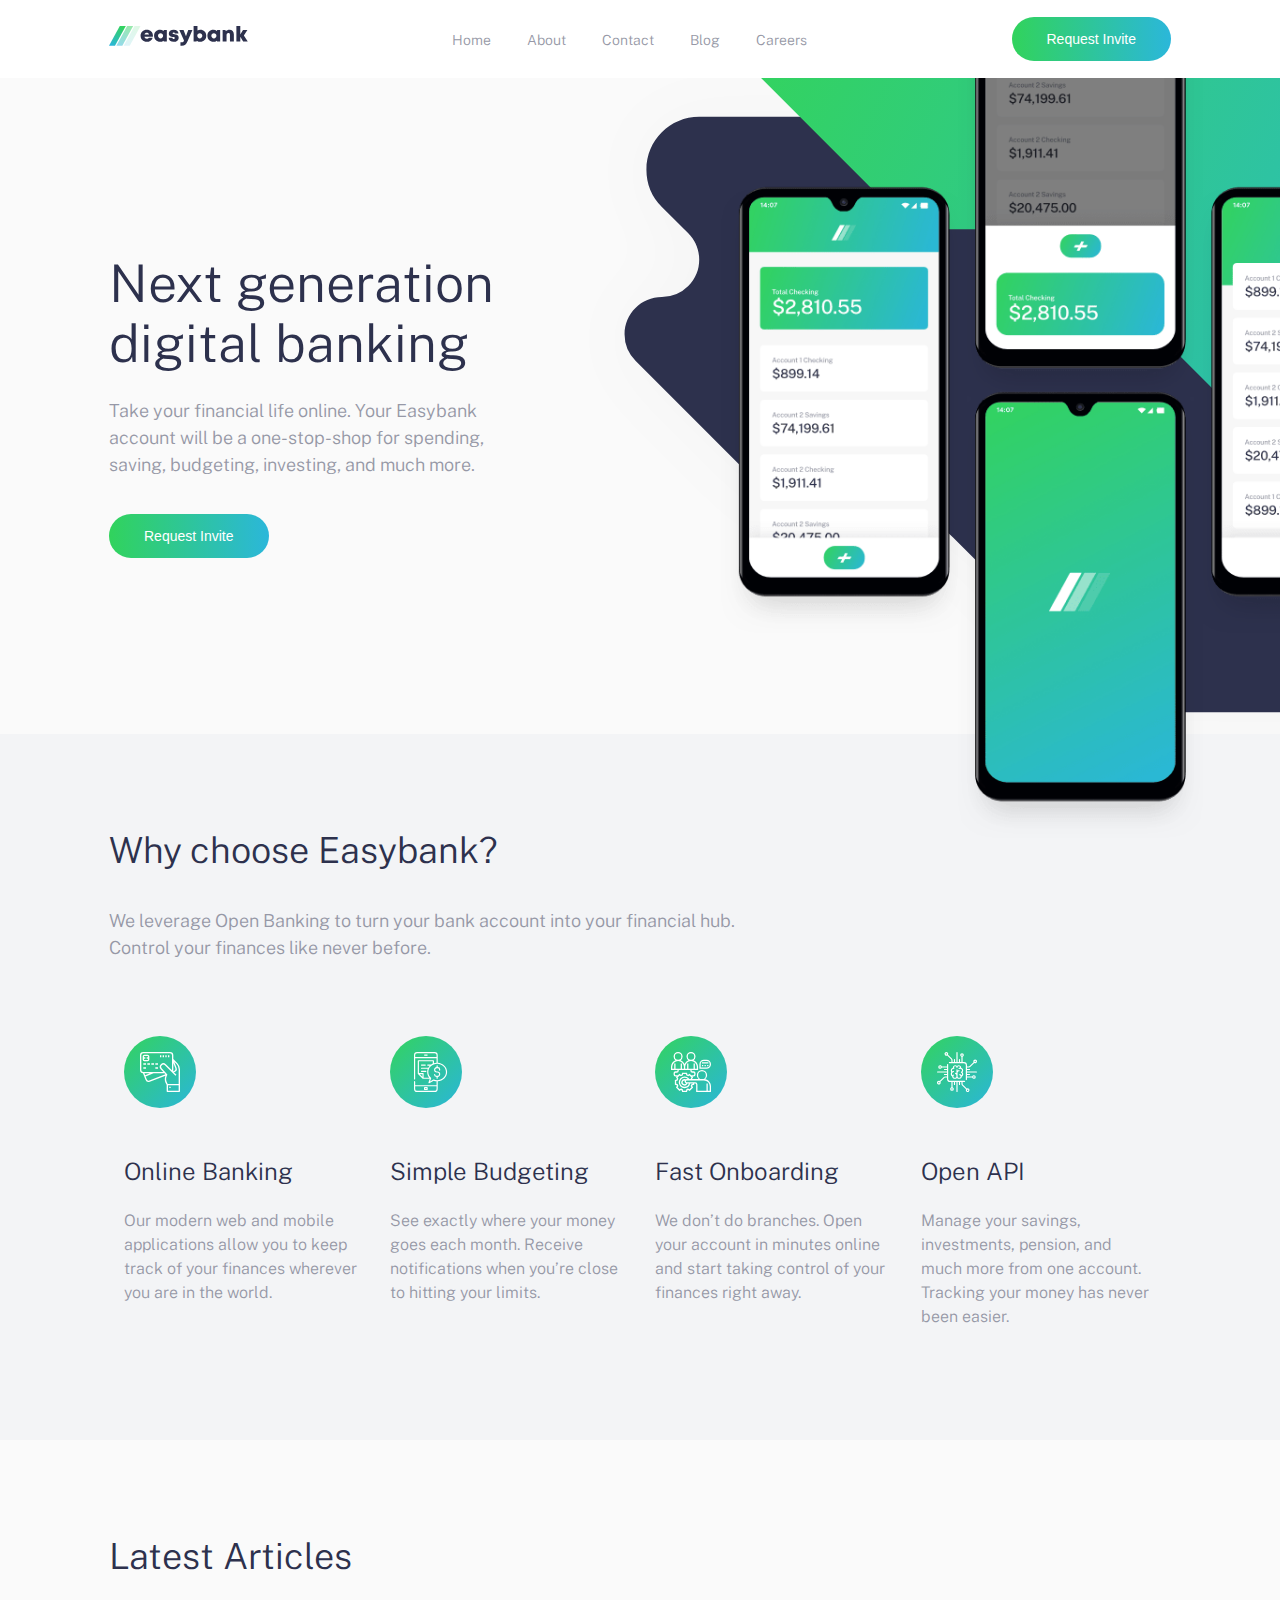
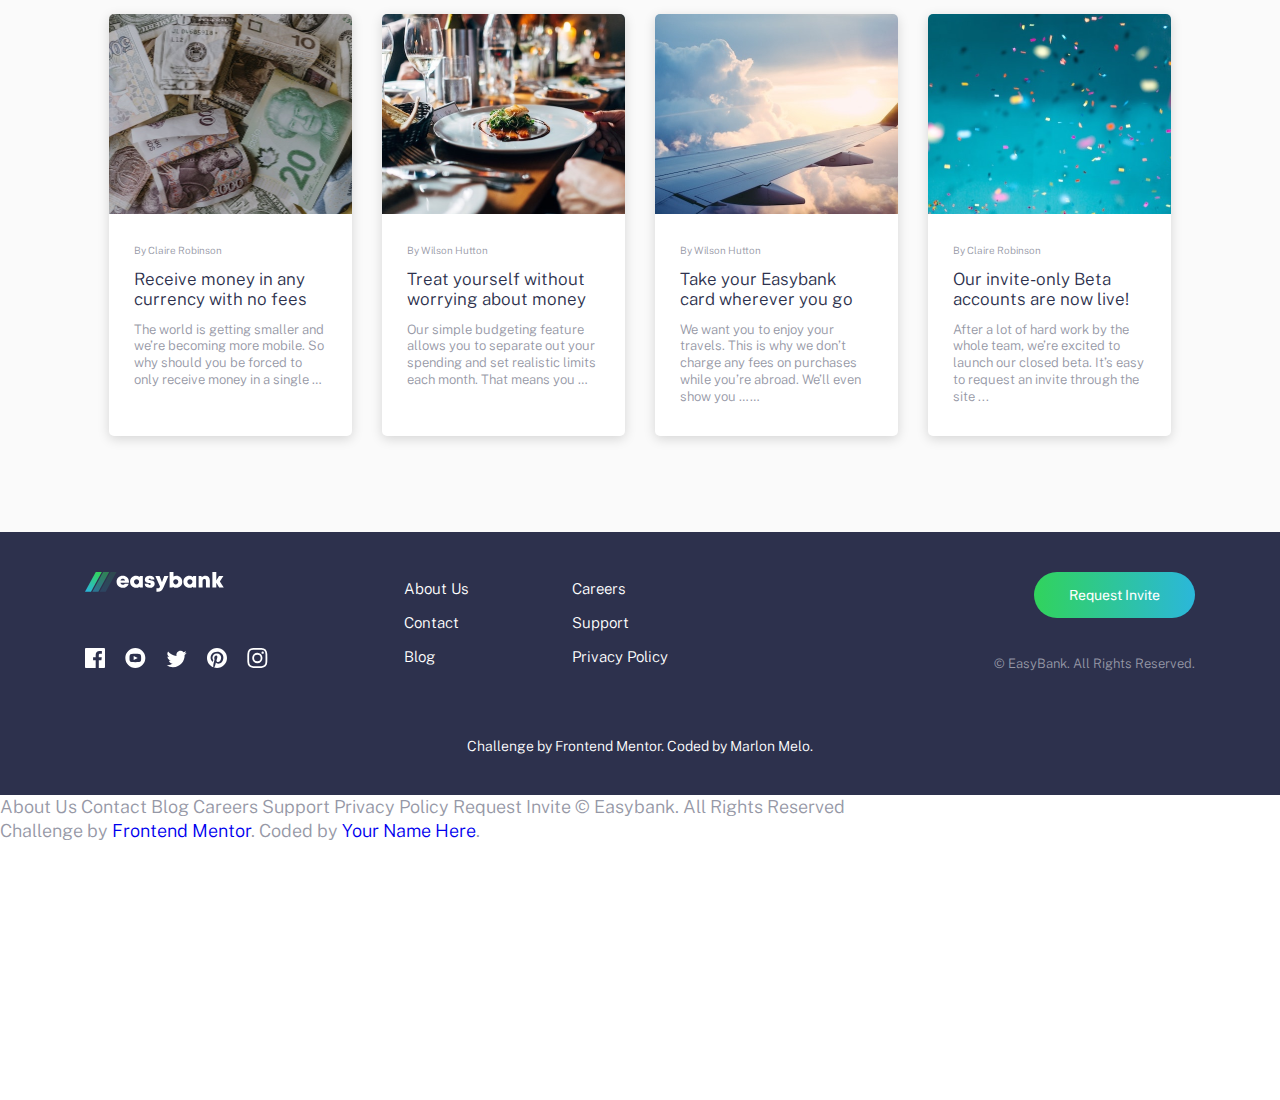
<file: index.html>
<!DOCTYPE html>
<html lang="en">

<head>
  <meta charset="UTF-8">
  <meta name="viewport" content="width=device-width, initial-scale=1.0">
  <!-- displays site properly based on user's device -->

  <!-- Google Fonts -->

  <link rel="preconnect" href="https://fonts.googleapis.com">
  <link rel="preconnect" href="https://fonts.gstatic.com" crossorigin>
  <link href="https://fonts.googleapis.com/css2?family=Public+Sans:wght@300;400&display=swap" rel="stylesheet">

  <link rel="icon" type="image/png" sizes="32x32" href="./images/favicon-32x32.png">

  <!-- Link SASS style -->

  <link rel="stylesheet" href="/app/scss/style.css">

  <title>Frontend Mentor | Easybank landing page</title>


</head>

<body>
  <header class="header">
    <div class="overlay has-fade "></div>


    <nav class="container container--pall flex flex-jc-sb flex-ai-c">

      <a href="/" class="header__logo">
        <img src="/images/logo.svg" alt="Easybank">
      </a>

      <a id="btnHamburger" href="#" class="header__toggle hide-for-desktop">
        <span></span>
        <span></span>
        <span></span>
      </a>

      <div class="header__links hide-for-mobile">
        <a href="#">Home</a>
        <a href="#">About</a>
        <a href="#">Contact</a>
        <a href="#">Blog</a>
        <a href="#">Careers</a>
      </div>

      <button type="button" class="hide-for-mobile">Request Invite</button>
    </nav>

    <div class="header__menu has-fade">
      <a href="#">Home</a>
      <a href="#">About</a>
      <a href="#">Contact</a>
      <a href="#">Blog</a>
      <a href="#">Careers</a>
    </div>
  </header>

  <section class="hero">

    <div class="container">


      <div class="hero__image">

      </div>

      <div class="hero__text container--pall ">
        <h1>
          Next generation digital banking
        </h1>

        <p>
          Take your financial life online. Your Easybank account will be a one-stop-shop
          for spending, saving, budgeting, investing, and much more.
        </p>

        <button type="button" class="button">Request Invite</button>
      </div>

    </div>
  </section>

  <section class="feature">

    <div class="feature__content container container--pall">


      <div class="feature__intro">
        <h2>
          Why choose Easybank?
        </h2>

        <p>
          We leverage Open Banking to turn your bank account into your financial hub. Control
          your finances like never before.
        </p>

      </div>


      <div class="feature__grid">
        <div class="feature__item">

          <div class="feature__icon">
            <img src="/images/icon-online.svg" alt="">
          </div>

          <div class="feature__title">
            Online Banking
          </div>

          <div class="feature__description">
            Our modern web and mobile applications allow you to keep track of your finances
            wherever you are in the world.
          </div>

        </div>

        <div class="feature__item">

          <div class="feature__icon">
            <img src="/images/icon-budgeting.svg" alt="">
          </div>

          <div class="feature__title">
            Simple Budgeting
          </div>

          <div class="feature__description">
            See exactly where your money goes each month. Receive notifications when you’re
            close to hitting your limits.
          </div>

        </div>


        <div class="feature__item">

          <div class="feature__icon">
            <img src="/images/icon-onboarding.svg" alt="">
          </div>

          <div class="feature__title">
            Fast Onboarding
          </div>

          <div class="feature__description">
            We don’t do branches. Open your account in minutes online and start taking control
            of your finances right away.
          </div>

        </div>


        <div class="feature__item">

          <div class="feature__icon">
            <img src="/images/icon-api.svg" alt="">
          </div>

          <div class="feature__title">
            Open API
          </div>

          <div class="feature__description">
            Manage your savings, investments, pension, and much more from one account. Tracking
            your money has never been easier.
          </div>

        </div>
      </div>

    </div>
  </section>

  <section class="articles">
    <div class="article__content container container--pall">

      <h2>
        Latest Articles
      </h2>

      <div class="article__grid">

        <a href="#" class="article__item">
          <div class="article__image" style="background-image: url(/images/image-currency.jpg);">

          </div>
          <div class="article__text">
            <div class="article__author">By Claire Robinson</div>
            <div class="article__title"> Receive money in any currency with no fees</div>
            <div class="article__description">
              The world is getting smaller and we’re becoming more mobile. So why should you be
              forced to only receive money in a single …</div>

          </div>
        </a>




        <a href="#" class="article__item">
          <div class="article__image" style="background-image: url(/images/image-restaurant.jpg);">

          </div>
          <div class="article__text">
            <div class="article__author">By Wilson Hutton</div>
            <div class="article__title"> Treat yourself without worrying about money</div>
            <div class="article__description">
              Our simple budgeting feature allows you to separate out your spending and set
              realistic limits each month. That means you …</div>

          </div>
        </a>




        <a href="#" class="article__item">
          <div class="article__image" style="background-image: url(/images/image-plane.jpg);">

          </div>
          <div class="article__text">
            <div class="article__author"> By Wilson Hutton</div>
            <div class="article__title"> Take your Easybank card wherever you go
            </div>
            <div class="article__description">
              We want you to enjoy your travels. This is why we don’t charge any fees on purchases
              while you’re abroad. We’ll even show you ……</div>

          </div>
        </a>




        <a href="#" class="article__item">
          <div class="article__image" style="background-image: url(/images/image-confetti.jpg);">

          </div>
          <div class="article__text">
            <div class="article__author">By Claire Robinson</div>
            <div class="article__title"> Our invite-only Beta accounts are now live!
            </div>
            <div class="article__description">
              After a lot of hard work by the whole team, we’re excited to launch our closed beta.
              It’s easy to request an invite through the site ...</div>

          </div>
        </a>
      </div>
    </div>


  </section>

  <footer class="footer">
    <div class="container">
      <a class="footer__logo" href="#">
        <img src="/images/logo-dark.svg" />
      </a>

      <div class="footer__social">
        <a href="#">
          <svg xmlns="http://www.w3.org/2000/svg" width="20" height="20">
            <title>Facebook</title>
            <path fill="#FFF"
              d="M18.896 0H1.104C.494 0 0 .494 0 1.104v17.793C0 19.506.494 20 1.104 20h9.58v-7.745H8.076V9.237h2.606V7.01c0-2.583 1.578-3.99 3.883-3.99 1.104 0 2.052.082 2.329.119v2.7h-1.598c-1.254 0-1.496.597-1.496 1.47v1.928h2.989l-.39 3.018h-2.6V20h5.098c.608 0 1.102-.494 1.102-1.104V1.104C20 .494 19.506 0 18.896 0z" />
          </svg>
        </a>
        <a href="#">
          <svg xmlns="http://www.w3.org/2000/svg" width="21" height="20">
            <title>YouTube</title>
            <path fill="#FFF"
              d="M10.333 0c-5.522 0-10 4.478-10 10 0 5.523 4.478 10 10 10 5.523 0 10-4.477 10-10 0-5.522-4.477-10-10-10zm3.701 14.077c-1.752.12-5.653.12-7.402 0C4.735 13.947 4.514 13.018 4.5 10c.014-3.024.237-3.947 2.132-4.077 1.749-.12 5.651-.12 7.402 0 1.898.13 2.118 1.059 2.133 4.077-.015 3.024-.238 3.947-2.133 4.077zM8.667 8.048l4.097 1.949-4.097 1.955V8.048z" />
          </svg>
        </a>
        <a href="#">
          <svg xmlns="http://www.w3.org/2000/svg" width="21" height="18">
            <title>Twitter</title>
            <path fill="#FFF"
              d="M20.667 2.797a8.192 8.192 0 01-2.357.646 4.11 4.11 0 001.804-2.27 8.22 8.22 0 01-2.606.996A4.096 4.096 0 0014.513.873c-2.649 0-4.595 2.472-3.997 5.038a11.648 11.648 0 01-8.457-4.287 4.109 4.109 0 001.27 5.478A4.086 4.086 0 011.47 6.59c-.045 1.901 1.317 3.68 3.29 4.075a4.113 4.113 0 01-1.853.07 4.106 4.106 0 003.834 2.85 8.25 8.25 0 01-6.075 1.7 11.616 11.616 0 006.29 1.843c7.618 0 11.922-6.434 11.662-12.205a8.354 8.354 0 002.048-2.124z" />
          </svg>
        </a>
        <a href="#">
          <svg xmlns="http://www.w3.org/2000/svg" width="20" height="20">
            <title>Pinterest</title>
            <path fill="#FFF"
              d="M10 0C4.478 0 0 4.477 0 10c0 4.237 2.636 7.855 6.356 9.312-.088-.791-.167-2.005.035-2.868.182-.78 1.172-4.97 1.172-4.97s-.299-.6-.299-1.486c0-1.39.806-2.428 1.81-2.428.852 0 1.264.64 1.264 1.408 0 .858-.545 2.14-.828 3.33-.236.995.5 1.807 1.48 1.807 1.778 0 3.144-1.874 3.144-4.58 0-2.393-1.72-4.068-4.177-4.068-2.845 0-4.515 2.135-4.515 4.34 0 .859.331 1.781.745 2.281a.3.3 0 01.069.288l-.278 1.133c-.044.183-.145.223-.335.134-1.249-.581-2.03-2.407-2.03-3.874 0-3.154 2.292-6.052 6.608-6.052 3.469 0 6.165 2.473 6.165 5.776 0 3.447-2.173 6.22-5.19 6.22-1.013 0-1.965-.525-2.291-1.148l-.623 2.378c-.226.869-.835 1.958-1.244 2.621.937.29 1.931.446 2.962.446 5.522 0 10-4.477 10-10S15.522 0 10 0z" />
          </svg>
        </a>
        <a href="#">
          <svg xmlns="http://www.w3.org/2000/svg" width="21" height="20">
            <title>Instagram</title>
            <path fill="#FFF"
              d="M10.333 1.802c2.67 0 2.987.01 4.042.059 2.71.123 3.976 1.409 4.1 4.099.048 1.054.057 1.37.057 4.04 0 2.672-.01 2.988-.058 4.042-.124 2.687-1.386 3.975-4.099 4.099-1.055.048-1.37.058-4.042.058-2.67 0-2.986-.01-4.04-.058-2.717-.124-3.976-1.416-4.1-4.1-.048-1.054-.058-1.37-.058-4.041 0-2.67.01-2.986.058-4.04.124-2.69 1.387-3.977 4.1-4.1 1.054-.048 1.37-.058 4.04-.058zm0-1.802C7.618 0 7.278.012 6.211.06 2.579.227.56 2.242.394 5.877.345 6.944.334 7.284.334 10s.011 3.057.06 4.123c.166 3.632 2.181 5.65 5.816 5.817 1.068.048 1.408.06 4.123.06 2.716 0 3.057-.012 4.124-.06 3.628-.167 5.651-2.182 5.816-5.817.049-1.066.06-1.407.06-4.123s-.011-3.056-.06-4.122C20.11 2.249 18.093.228 14.458.06 13.39.01 13.049 0 10.333 0zm0 4.865a5.135 5.135 0 100 10.27 5.135 5.135 0 000-10.27zm0 8.468a3.333 3.333 0 110-6.666 3.333 3.333 0 010 6.666zm5.339-9.87a1.2 1.2 0 10-.001 2.4 1.2 1.2 0 000-2.4z" />
          </svg>
        </a>
      </div>

      <div class="footer__links col1">
        <a href="#">About Us</a>
        <a href="#">Contact</a>
        <a href="#">Blog</a>
      </div>

      <div class="footer__links col2">
        <a href="#">Careers</a>
        <a href="#">Support</a>
        <a href="#">Privacy Policy</a>
      </div>

      <div class="footer__cta">
        <a href="#" class="button">Request Invite</a>
      </div>

      <div class="footer__copyright">
        &copy; EasyBank. All Rights Reserved.
      </div>
    </div>
    <div class="attribution">
      Challenge by
      <a href="https://www.frontendmentor.io?ref=challenge" target="_blank">Frontend Mentor</a>. Coded by <a
        href="#">Marlon Melo</a>.
    </div>
  </footer>
  </footer>














  About Us
  Contact
  Blog
  Careers
  Support
  Privacy Policy

  Request Invite

  © Easybank. All Rights Reserved

  <div class="attribution">
    Challenge by <a href="https://www.frontendmentor.io?ref=challenge" target="_blank">Frontend Mentor</a>.
    Coded by <a href="#">Your Name Here</a>.
  </div>

  <script src="/app/js/script.js"></script>
</body>

</html>
</file>
<file: app/scss/style.css>
.has-fade {
  visibility: hidden;
}

@-webkit-keyframes fade-in {
  from {
    visibility: hidden;
    opacity: 0;
  }
  1% {
    visibility: visible;
    opacity: 0;
  }
  to {
    visibility: visible;
    opacity: 1;
  }
}

@keyframes fade-in {
  from {
    visibility: hidden;
    opacity: 0;
  }
  1% {
    visibility: visible;
    opacity: 0;
  }
  to {
    visibility: visible;
    opacity: 1;
  }
}

.fade-in {
  -webkit-animation: fade-in 300ms ease-in-out forwards;
          animation: fade-in 300ms ease-in-out forwards;
}

@-webkit-keyframes fade-out {
  from {
    visibility: visible;
    opacity: 1;
  }
  99% {
    visibility: visible;
    opacity: 0;
  }
  to {
    visibility: hidden;
    opacity: 0;
  }
}

@keyframes fade-out {
  from {
    visibility: visible;
    opacity: 1;
  }
  99% {
    visibility: visible;
    opacity: 0;
  }
  to {
    visibility: hidden;
    opacity: 0;
  }
}

.fade-out {
  -webkit-animation: fade-out 300ms ease-in-out forwards;
          animation: fade-out 300ms ease-in-out forwards;
}

html {
  font-size: 100%;
  -webkit-box-sizing: border-box;
          box-sizing: border-box;
}

*,
*::before,
*::after {
  -webkit-box-sizing: inherit;
          box-sizing: inherit;
}

body {
  margin: 0;
  padding: 0;
  font-family: 'Public Sans', sans-serif;
  font-size: 1.125rem;
  font-weight: 300;
  color: #9698a6;
  line-height: 1.3;
  min-height: 300vh;
  overflow-x: hidden;
}

@media (min-width: 64em) {
  body {
    font-size: 1.125rem;
  }
}

body.noscroll {
  overflow: hidden;
}

h1,
h2,
h3 {
  font-weight: 300;
  font-size: 2.3125rem;
  line-height: 1.15;
  color: #2d314d;
  margin-top: 0px;
}

h1 {
  margin-bottom: 1.5rem;
}

@media (min-width: 64em) {
  h1 {
    font-size: 3.25rem;
  }
}

h2 {
  font-size: 1.875rem;
  margin-bottom: 1.5625rem;
}

@media (min-width: 64em) {
  h2 {
    font-size: 2.25rem;
    margin-bottom: 2.25rem;
  }
}

p {
  line-height: 1.5;
  margin-bottom: 2.25rem;
}

a,
a:visited,
a:hover {
  text-decoration: none;
}

.container {
  max-width: 69.375rem;
  margin: 0 auto;
}

.container--pall {
  padding-top: 4.375rem;
  padding-bottom: 4.375rem;
  padding-right: 1.5rem;
  padding-left: 1.5rem;
}

@media (min-width: 64em) {
  .container--pall {
    padding-top: 6rem;
    padding-bottom: 6rem;
  }
}

.container--py {
  padding-top: 4.375rem;
  padding-bottom: 4.375rem;
}

@media (min-width: 64em) {
  .container--py {
    padding-top: 6rem;
    padding-bottom: 6rem;
  }
}

.container--px {
  padding-right: 1.5rem;
  padding-left: 1.5rem;
}

.container--pt {
  padding-top: 4.375rem;
}

@media (min-width: 64em) {
  .container--pt {
    padding-top: 6rem;
  }
}

.container--pr {
  padding-right: 1.5rem;
}

.container--pb {
  padding-bottom: 4.375rem;
}

@media (min-width: 64em) {
  .container--pb {
    padding-bottom: 6rem;
  }
}

.container--pl {
  padding-left: 1.5rem;
}

.flex {
  display: -webkit-box;
  display: -ms-flexbox;
  display: flex;
}

.flex-jc-sb {
  -webkit-box-pack: justify;
      -ms-flex-pack: justify;
          justify-content: space-between;
}

.flex-jc-c {
  -webkit-box-pack: center;
      -ms-flex-pack: center;
          justify-content: center;
}

.flex-ai-c {
  -webkit-box-align: center;
      -ms-flex-align: center;
          align-items: center;
}

button,
.button {
  display: inline-block;
  padding: 0.875rem 2.1875rem;
  background: -webkit-gradient(linear, left top, right top, from(#31d35c), to(#2bb7da));
  background: linear-gradient(to right, #31d35c, #2bb7da);
  border: 0;
  border-radius: 50px;
  cursor: pointer;
  color: white;
  font-weight: 400;
  font-size: 0.875rem;
  -webkit-transition: opacity 300ms ease-in-out;
  transition: opacity 300ms ease-in-out;
}

button:hover,
.button:hover {
  opacity: 0.75;
}

@media (max-width: 63.9375em) {
  .hide-for-mobile {
    display: none;
  }
}

@media (min-width: 64em) {
  .hide-for-desktop {
    display: none;
  }
}

.header {
  position: relative;
  z-index: 1;
}

.header.open .header__toggle > span:first-child {
  -webkit-transform: rotate(45deg);
          transform: rotate(45deg);
}

.header.open .header__toggle > span:nth-child(2) {
  opacity: 0;
}

.header.open .header__toggle > span:last-child {
  -webkit-transform: rotate(-45deg);
          transform: rotate(-45deg);
}

.header .overlay {
  opacity: 0;
  position: fixed;
  top: 0px;
  left: 0;
  right: 0;
  bottom: 0;
  background-image: -webkit-gradient(linear, left top, left bottom, from(#2d314d), to(transparent));
  background-image: linear-gradient(#2d314d, transparent);
}

.header nav {
  position: relative;
  background-color: white;
  padding-top: 1.0625rem;
  padding-bottom: 1.0625rem;
}

.header__toggle > span {
  display: block;
  width: 26px;
  height: 2px;
  background-color: #2d314d;
  -webkit-transition: all 300ms ease-in-out;
  transition: all 300ms ease-in-out;
  -webkit-transform-origin: 3px 1px;
          transform-origin: 3px 1px;
}

.header__toggle > span:not(:last-child) {
  margin-bottom: 5px;
}

.header__menu {
  position: absolute;
  width: calc(100% - 12rem);
  left: 50%;
  -webkit-transform: translateX(-50%);
          transform: translateX(-50%);
  background: white;
  margin-top: 1.5rem;
  padding: 1.625rem;
  border-radius: 5px;
}

.header__menu a {
  display: block;
  color: #2d314d;
  padding: 0.625rem;
  text-align: center;
}

.header__links a {
  position: relative;
  font-size: 0.875rem;
  color: #9698a6;
  -webkit-transition: color 300ms ease-in-out;
  transition: color 300ms ease-in-out;
}

.header__links a:not(:last-child) {
  margin-right: 32px;
}

.header__links a::before {
  content: "";
  display: block;
  position: absolute;
  height: 3px;
  left: 0;
  right: 0;
  bottom: -30px;
  background: -webkit-gradient(linear, left top, right top, from(#31d35c), to(#2bb7da));
  background: linear-gradient(to right, #31d35c, #2bb7da);
  opacity: 0;
  -webkit-transition: opacity 300ms ease-in-out;
  transition: opacity 300ms ease-in-out;
}

.header__links a:hover {
  color: #2d314d;
}

.header__links a:hover::before {
  opacity: 1;
}

.hero {
  background-color: #fafafa;
}

@media (min-width: 64em) {
  .hero .container {
    display: -webkit-box;
    display: -ms-flexbox;
    display: flex;
    -webkit-box-align: center;
        -ms-flex-align: center;
            align-items: center;
  }
}

.hero__image {
  position: relative;
  background-image: url("/images/bg-intro-mobile.svg");
  background-size: cover;
  background-repeat: no-repeat;
  background-position: center center;
  min-height: 17.5rem;
}

@media (min-width: 40em) {
  .hero__image {
    min-height: 25rem;
    background-position: center 0%;
  }
}

@media (min-width: 64em) {
  .hero__image {
    -webkit-box-flex: 3;
        -ms-flex: 3;
            flex: 3;
    -webkit-box-ordinal-group: 3;
        -ms-flex-order: 2;
            order: 2;
    height: 41rem;
    background-image: none;
  }
}

@media (min-width: 64em) {
  .hero__image::before {
    content: "";
    position: absolute;
    height: 100%;
    background-image: url("/images/bg-intro-desktop.svg");
    background-repeat: no-repeat;
    background-position: center bottom;
    width: 150%;
    background-size: 122%;
    background-position: 0% 83%;
  }
}

.hero__image::after {
  content: "";
  position: absolute;
  width: 100%;
  height: 100%;
  background-image: url("/images/image-mockups.png");
  background-size: 93%;
  background-repeat: no-repeat;
  background-position: center bottom;
}

@media (min-width: 40em) {
  .hero__image::after {
    background-size: 52%;
  }
}

@media (min-width: 64em) {
  .hero__image::after {
    width: 120%;
    height: 122%;
    background-size: 94%;
    background-position: center 150%;
    left: 22%;
  }
}

.hero__text {
  text-align: center;
}

@media (min-width: 64em) {
  .hero__text {
    -webkit-box-flex: 2;
        -ms-flex: 2;
            flex: 2;
    -webkit-box-ordinal-group: 2;
        -ms-flex-order: 1;
            order: 1;
    text-align: left;
  }
}

.feature {
  background-color: #f3f4f6;
  text-align: center;
}

@media (min-width: 40em) {
  .feature {
    text-align: left;
  }
}

.feature__intro {
  margin-bottom: 3.75rem;
}

@media (min-width: 64em) {
  .feature__intro {
    width: 60%;
  }
}

@media (min-width: 40em) {
  .feature__grid {
    display: -webkit-box;
    display: -ms-flexbox;
    display: flex;
    -ms-flex-wrap: wrap;
        flex-wrap: wrap;
  }
}

.feature__item {
  padding: 0.9375rem;
}

@media (min-width: 40em) {
  .feature__item {
    -webkit-box-flex: 0;
        -ms-flex: 0 0 50%;
            flex: 0 0 50%;
  }
}

@media (min-width: 64em) {
  .feature__item {
    -webkit-box-flex: 1;
        -ms-flex: 1;
            flex: 1;
  }
}

.feature__icon {
  margin-bottom: 1.875rem;
}

@media (min-width: 64em) {
  .feature__icon {
    margin-bottom: 2.75rem;
  }
}

.feature__title {
  font-size: 1.25rem;
  font-weight: 300;
  line-height: 1.15;
  color: #2d314d;
  margin-bottom: 1rem;
}

@media (min-width: 64em) {
  .feature__title {
    font-size: 1.5rem;
    margin-bottom: 1.5rem;
  }
}

.feature__description {
  font-size: 1rem;
  line-height: 1.5;
}

.articles {
  background-color: #fafafa;
}

.article__grid {
  display: -ms-grid;
  display: grid;
  -ms-grid-columns: 1fr;
      grid-template-columns: 1fr;
  gap: 1.875rem;
}

@media (min-width: 40em) {
  .article__grid {
    -ms-grid-columns: (1fr)[2];
        grid-template-columns: repeat(2, 1fr);
  }
}

@media (min-width: 64em) {
  .article__grid {
    -ms-grid-columns: (1fr)[4];
        grid-template-columns: repeat(4, 1fr);
  }
}

.article__item {
  border-radius: 5px;
  overflow: hidden;
  background-color: white;
  -webkit-box-shadow: 0px 3px 12px rgba(0, 0, 0, 0.15);
          box-shadow: 0px 3px 12px rgba(0, 0, 0, 0.15);
  -webkit-transition: all 150ms ease-in-out;
  transition: all 150ms ease-in-out;
}

.article__item:hover {
  -webkit-transform: scale(1.05);
          transform: scale(1.05);
}

.article__image {
  height: 12.5rem;
  background-size: cover;
  background-repeat: no-repeat;
  background-position: center center;
}

.article__text {
  padding: 1.875rem 1.875rem 2.5rem 1.875rem;
  color: #9698a6;
}

@media (min-width: 40em) {
  .article__text {
    padding: 1.875rem 1.562rem;
  }
}

.article__author {
  font-size: 0.625rem;
  margin-bottom: 0.75rem;
}

.article__title {
  font-size: 1.0625rem;
  line-height: 1.2;
  color: #2d314d;
  margin-bottom: 0.75rem;
}

.article__description {
  font-size: 0.8125rem;
}

.footer {
  background-color: #2d314d;
  color: white;
  padding: 2.5rem;
  text-align: center;
}

@media (min-width: 64em) {
  .footer .container {
    display: -ms-grid;
    display: grid;
    -ms-grid-columns: 2fr 1fr 1fr 3fr;
        grid-template-columns: 2fr 1fr 1fr 3fr;
    -ms-grid-rows: 1fr auto;
        grid-template-rows: 1fr auto;
        grid-template-areas: 'logo links1 links2 cta' 'social links1 links2 copyright';
    gap: 1rem;
    justify-items: start;
  }
}

.footer a {
  color: white;
}

.footer__logo {
  display: inline-block;
}

@media (max-width: 63.9375em) {
  .footer__logo {
    margin-bottom: 1.875rem;
  }
}

@media (min-width: 64em) {
  .footer__logo {
    grid-area: logo;
  }
}

@media (max-width: 63.9375em) {
  .footer__social {
    margin-bottom: 1.875rem;
  }
}

@media (min-width: 64em) {
  .footer__social {
    grid-area: social;
    -ms-flex-item-align: end;
        -ms-grid-row-align: end;
        align-self: end;
  }
}

.footer__social a {
  display: inline-block;
  height: 1.25rem;
}

.footer__social a svg path {
  -webkit-transition: fill 150ms ease-in-out;
  transition: fill 150ms ease-in-out;
}

.footer__social a:hover svg path {
  fill: #31d35c;
}

.footer__social a:not(:last-child) {
  margin-right: 1rem;
}

.footer__links {
  display: -webkit-box;
  display: -ms-flexbox;
  display: flex;
  -webkit-box-orient: vertical;
  -webkit-box-direction: normal;
      -ms-flex-direction: column;
          flex-direction: column;
  -webkit-box-align: center;
      -ms-flex-align: center;
          align-items: center;
  font-size: 0.9375rem;
}

@media (min-width: 64em) {
  .footer__links {
    -webkit-box-pack: justify;
        -ms-flex-pack: justify;
            justify-content: space-between;
    -webkit-box-align: start;
        -ms-flex-align: start;
            align-items: start;
  }
}

@media (min-width: 64em) {
  .footer__links.col1 {
    grid-area: links1;
  }
}

@media (max-width: 63.9375em) {
  .footer__links.col2 {
    margin-bottom: 1.875rem;
  }
}

@media (min-width: 64em) {
  .footer__links.col2 {
    grid-area: links2;
  }
}

.footer__links a {
  line-height: 2.25;
  -webkit-transition: color 150ms ease-in-out;
  transition: color 150ms ease-in-out;
}

.footer__links a:hover {
  color: #31d35c;
}

@media (min-width: 64em) {
  .footer__cta {
    grid-area: cta;
    text-align: right;
    -ms-grid-column-align: end;
        justify-self: end;
  }
}

@media (max-width: 63.9375em) {
  .footer__cta a.button {
    margin-bottom: 1.875rem;
  }
}

.footer__copyright {
  font-size: 0.8125rem;
  color: #9698a6;
}

@media (min-width: 64em) {
  .footer__copyright {
    grid-area: copyright;
    -ms-flex-item-align: end;
        -ms-grid-row-align: end;
        align-self: end;
    -ms-grid-column-align: end;
        justify-self: end;
  }
}

.footer .attribution {
  margin-top: 4rem;
  font-size: 0.875rem;
}
/*# sourceMappingURL=style.css.map */
</file>
